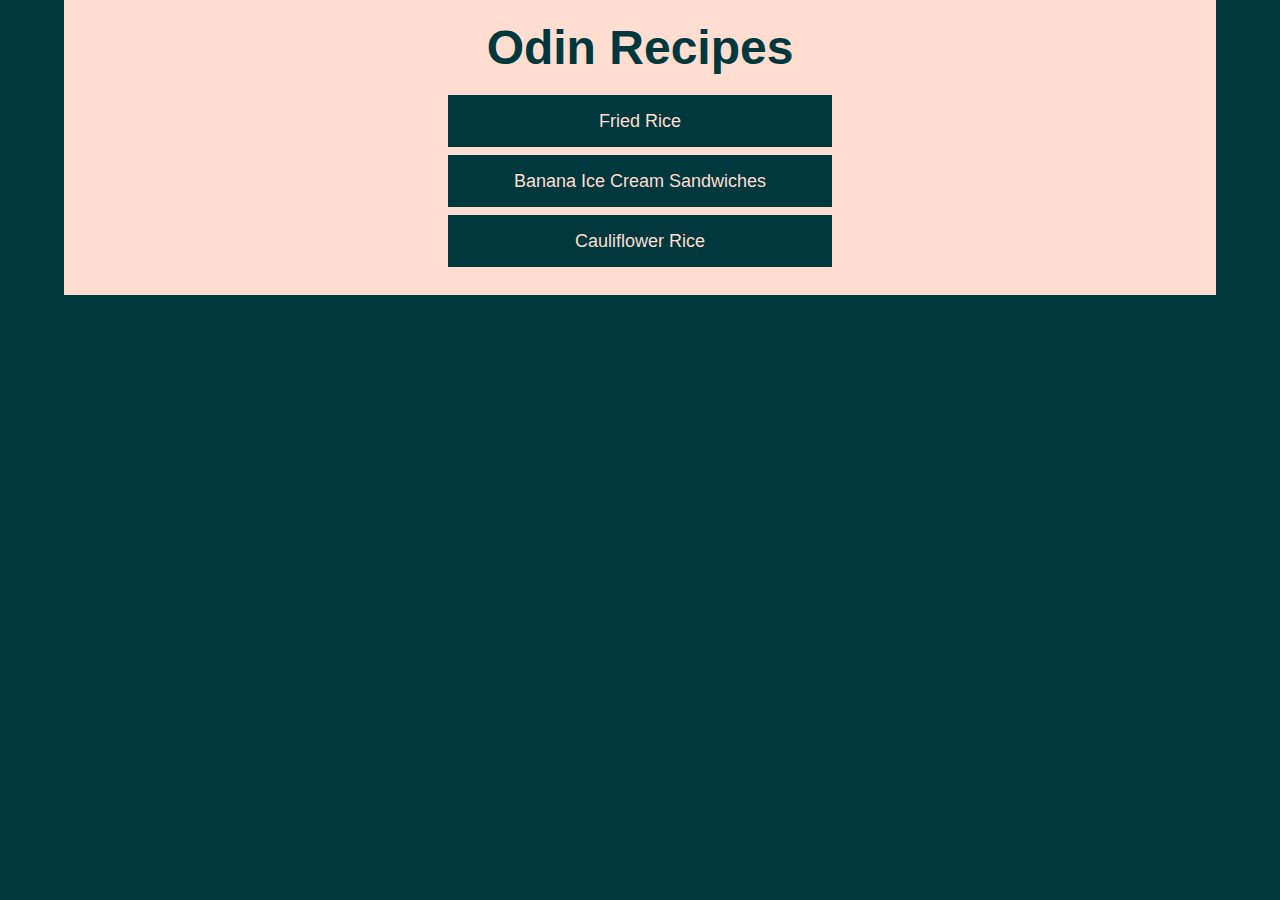
<file: index.html>
<!DOCTYPE html>
<html lang="en">
  <head>
    <meta charset="UTF-8" />
    <meta name="viewport" content="width=device-width, initial-scale=1.0" />
    <link rel="stylesheet" href="styles.css" />
    <title>Odin Recipes</title>
  </head>
  <body>
    <div class="content-container">
      <h1 class="page-title">Odin Recipes</h1>
      <div>
        <a class="btn recipe-btn" href="recipes/fried-rice.html">Fried Rice</a>
        <a class="btn recipe-btn" href="recipes/banana-sandwiches.html"
          >Banana Ice Cream Sandwiches</a
        >
        <a class="btn recipe-btn" href="recipes/cauliflower-rice.html"
          >Cauliflower Rice</a
        >
      </div>
    </div>
  </body>
</html>
</file>
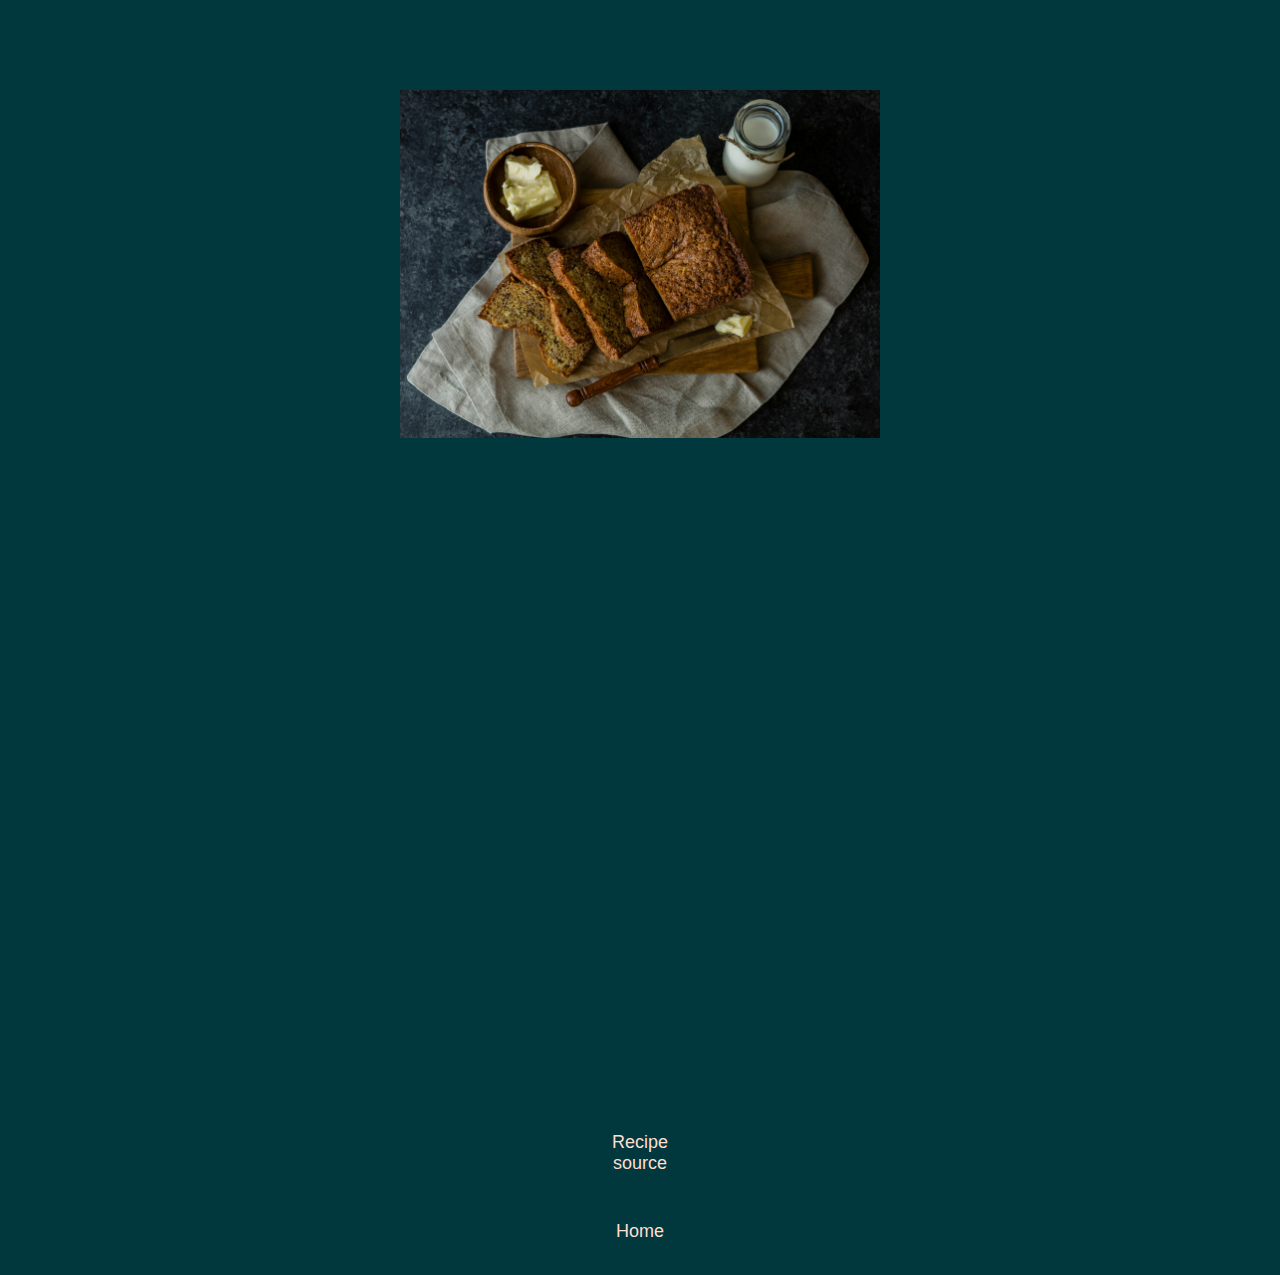
<file: recipes/bread.html>
<!DOCTYPE html>
<html lang="en">
<head>
  <meta charset="UTF-8">
  <meta name="viewport" content="width=device-width, initial-scale=1.0">
  <title>Grandma's Banana Bread</title>
  <link rel="stylesheet" href="../styles.css">
</head>
<body>
  <div class="recipe-container">
    <div class="list-container recipe">
      <h1>Grandmas's Banana Bread</h1>
      <img src="../images/bread.jpg" alt="A loaf of bread with milk and butter on the side." width="480">

      <p>A super moist banana bread which uses six bananas!</p>
      <p class="params">Prep Time: 15 mins | Cook Time: 1 hr | Servings: 12</p>

      <h2>Ingredients</h2>
      <ul>
        <li>3 cups sugar</li>
        <li>1 cup margarine, softened</li>
        <li>1 teaspoon vanilla extract</li>
        <li>4 eggs</li>
        <li>3 ½ cups all-purpose flour</li>
        <li>2 teaspoons baking soda</li>
        <li>¼ teaspoon salt</li>
        <li>1 cup buttermilk</li>
        <li>6 very ripe bananas, mashed</li>
      </ul>

      <h2>Steps</h2>
      <ol>
        <li>Preheat oven to 325 degrees F (165 degrees C). Lightly grease a 9x13 inch baking pan.</li>
        <li>In a large bowl, cream together the sugar and margarine until light and fluffy. Stir in the eggs one at a time, beating well with each addition, then stir in the vanilla.</li>
        <li>In a large bowl, sift together flour, baking soda and salt. Blend this mixture into the egg mixture, alternately with the buttermilk; stir just to combine. Fold in the mashed bananas; mixing just enough to evenly combine. Pour batter into prepared pan.</li>
        <li>Bake in preheated oven until a toothpick inserted into center of the loaf comes our clean, about 60 minutes. </li>
      </ol>

      <p><a class="btn link" href="https://www.allrecipes.com/recipe/23810/grandmas-banana-bread/">Recipe source</a> | <a class="btn link" href="../index.html">Home</a></p>
    </div>
  </div>
</body>
</html>
</file>
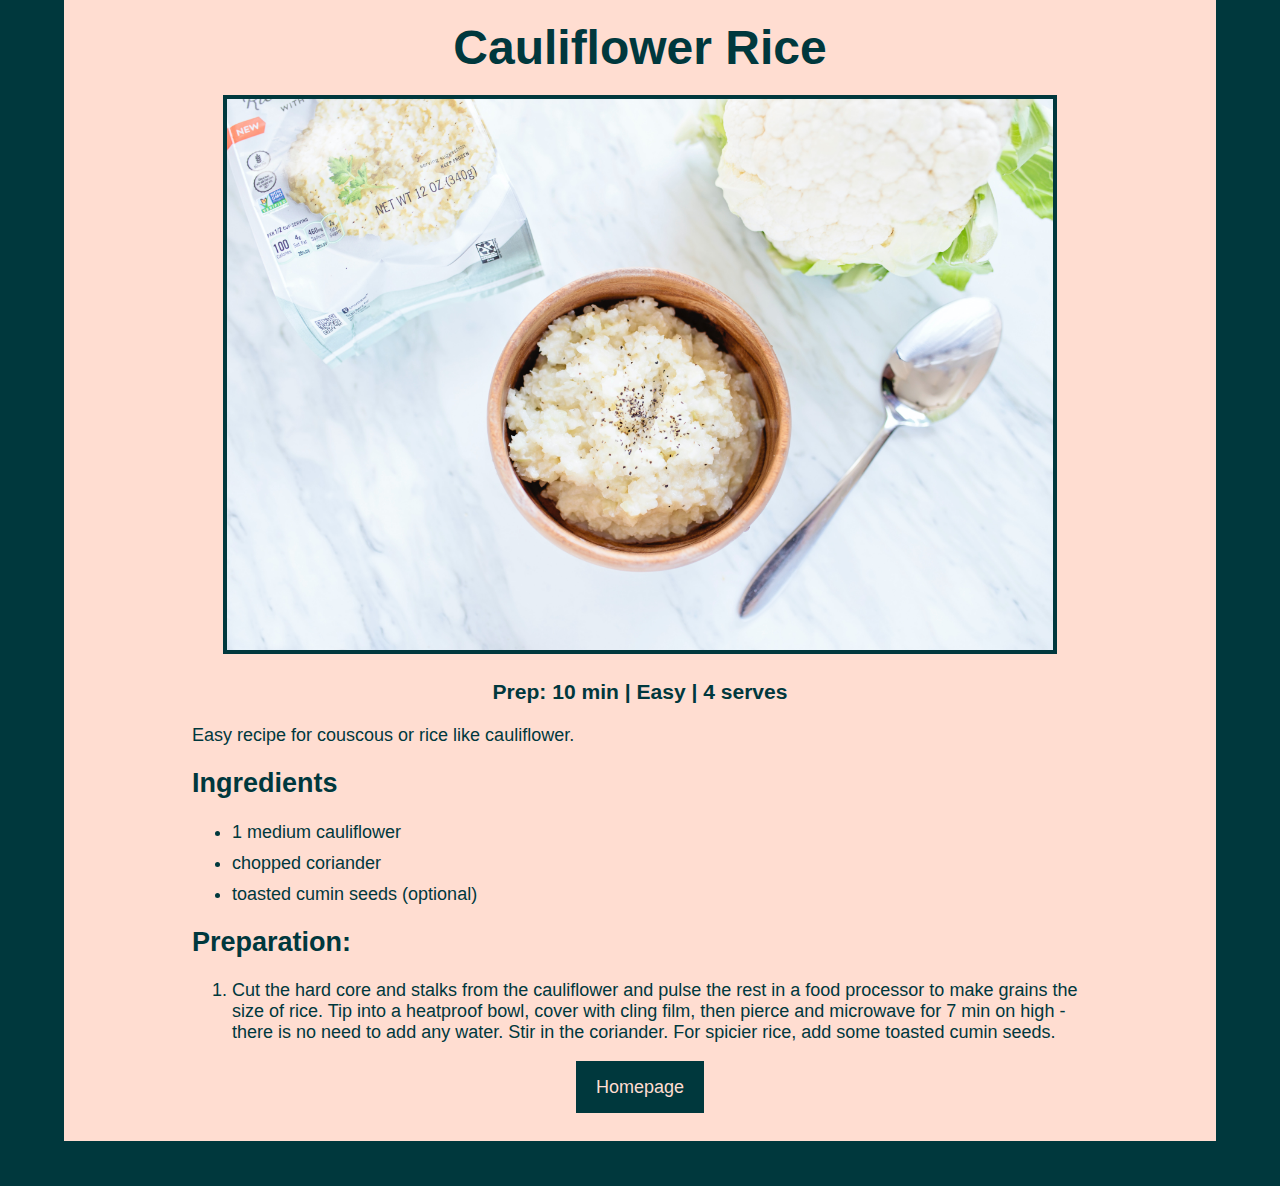
<file: recipes/cauliflower-rice.html>
<!DOCTYPE html>
<html lang="en">
  <head>
    <meta charset="UTF-8" />
    <meta name="viewport" content="width=device-width, initial-scale=1.0" />
    <link rel="stylesheet" href="../styles.css" />
    <title>Cauliflower Rice | Recipe</title>
  </head>
  <body>
    <div class="content-container">
      <h1 class="page-title">Cauliflower Rice</h1>
      <img
        class="img"
        src="../images/cauliflower-rice.jpg"
        alt="fried cauliflower rice on a bowl and whole cauliflower and a bag at the side"
        width="600"
      />
      <h3>Prep: 10 min | Easy | 4 serves</h3>
      <div class="text-container">
        <p>Easy recipe for couscous or rice like cauliflower.</p>
        <h2>Ingredients</h2>
        <ul>
          <li>1 medium cauliflower</li>
          <li>chopped coriander</li>
          <li>toasted cumin seeds (optional)</li>
        </ul>
        <h2>Preparation:</h2>
        <ol>
          <li>
            Cut the hard core and stalks from the cauliflower and pulse the rest
            in a food processor to make grains the size of rice. Tip into a
            heatproof bowl, cover with cling film, then pierce and microwave for
            7 min on high - there is no need to add any water. Stir in the
            coriander. For spicier rice, add some toasted cumin seeds.
          </li>
        </ol>
      </div>
      <a href="../index.html" class="btn">Homepage</a>
    </div>
  </body>
</html>
</file>
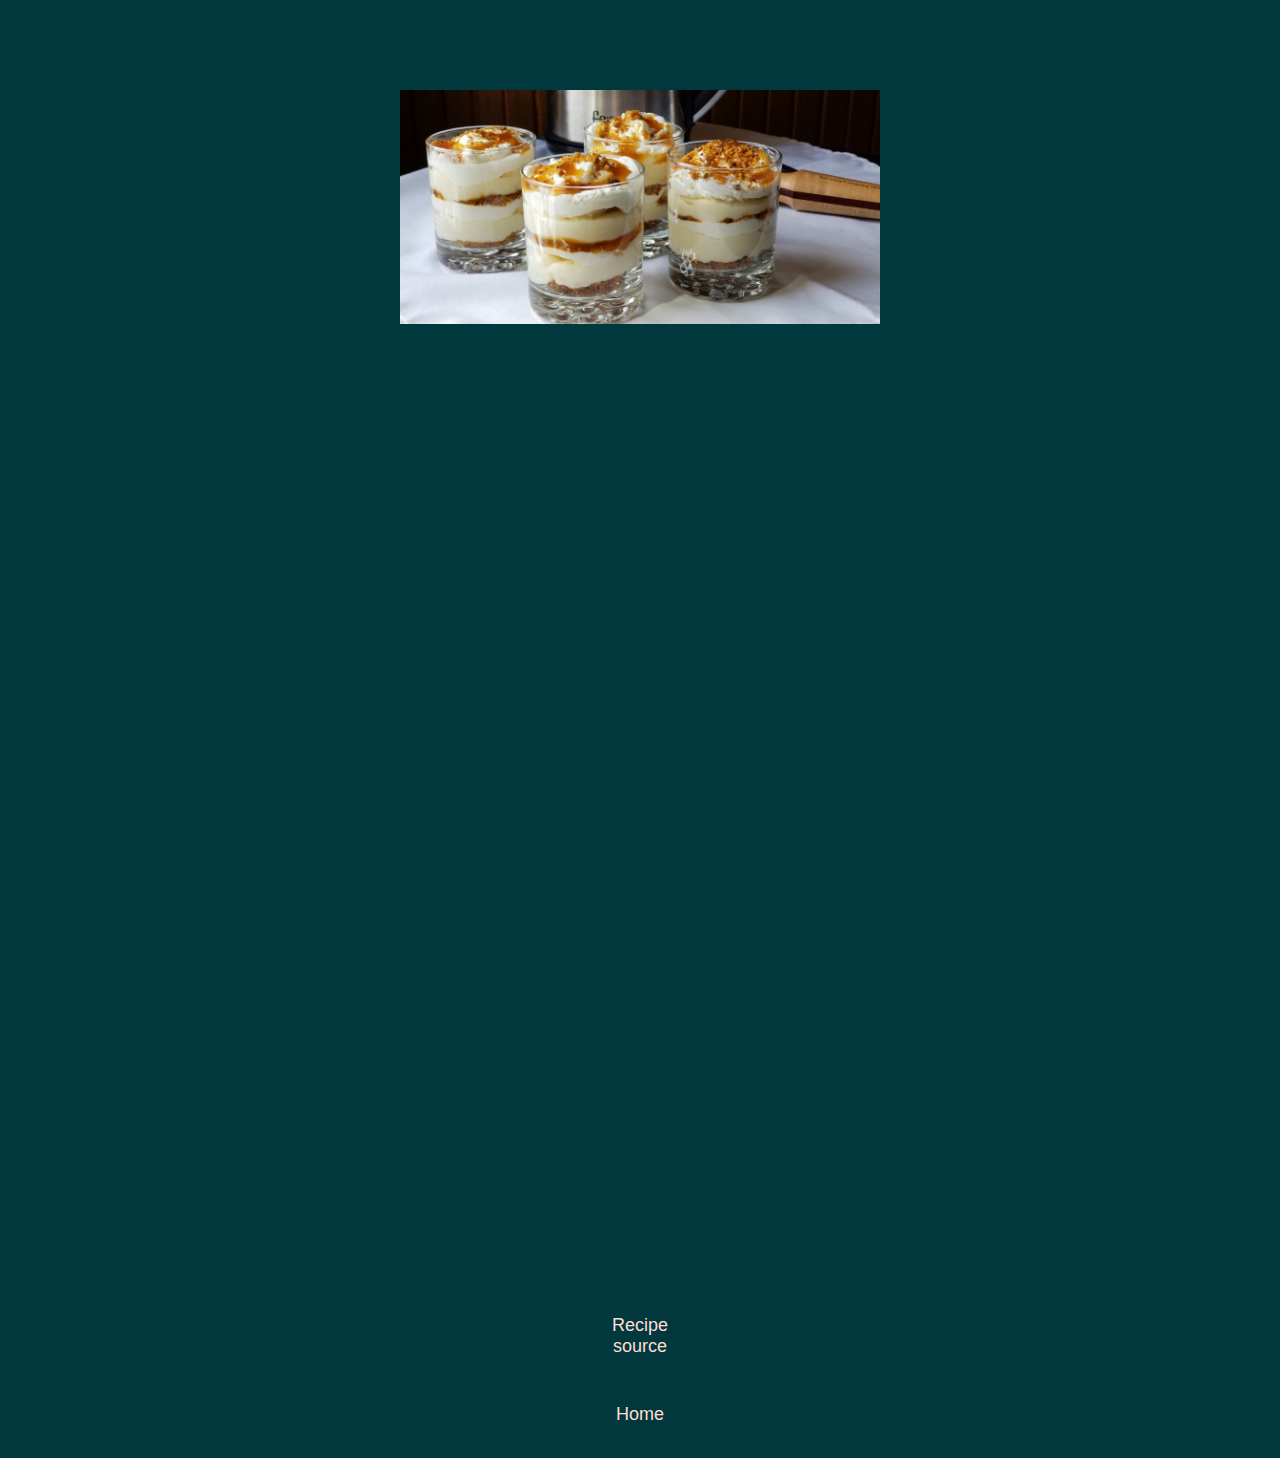
<file: recipes/pudding.html>
<!DOCTYPE html>
<html lang="en">
<head>
  <meta charset="UTF-8">
  <meta name="viewport" content="width=device-width, initial-scale=1.0">
  <title>Grandma's Banana Pudding</title>
  <link rel="stylesheet" href="../styles.css">
</head>
<body>
  <div class="recipe-container">
    <div class="list-container recipe">
      <h1>Grandma's Banana Pudding</h1>
      <img src="../images/pudding.jpg" alt="Four desserts on a cup" width="480">

      <p>My grandma's old-fashioned banana pudding recipe was always something she made from memory, but I let her talk it out so I could write it down. She ran a country club and restaurant in her day; she can make amazing food, but she doesn't measure anything and makes most foods from memory.</p>
      <p class="params">Prep Time: 25 mins | Cook Time: 35 mins | Servings: 8</p>

      <h2>Ingredients</h2>
      <h3>Pudding:</h3>
      <ul>
        <li>1 cup white sugar</li>
        <li>½ cup all-purpose flour</li>
        <li>½ teaspoon salt</li>
        <li>4 large eggs, separated, divided</li>
        <li>2 cups milk</li>
        <li>1 teaspoon vanilla extract</li>
        <li>1 tablespoon butter</li>
        <li>1 (12 ounce) package vanilla wafers, divided</li>
        <li>4 medium bananas, sliced, or more to taste</li>
      </ul>
      <h3>Meringue:</h3>
      <ul>
        <li>¼ teaspoon cream of tartar</li>
        <li>5 tablespoons white sugar</li>
        <li>½ teaspoon vanilla extract</li>
      </ul>

      <h2>Steps</h2>
      <ol>
        <li>Preheat the oven to 375 degrees F (190 degrees C).</li>
        <li>Make the pudding: Combine sugar, flour, and salt in a bowl. Set egg whites aside for meringue.</li>
        <li>Beat egg yolks in a heavy saucepan over medium heat. Add sugar mixture alternately with milk and vanilla, stirring constantly. Bring to a simmer and cook until slightly thickened, 8 to 10 minutes. Add butter; continue stirring until thickened to a pudding-like consistency, 5 to 7 minutes more.</li>
        <li>Line the bottom of a baking dish with 1/2 of the wafers. Layer 1/2 of the banana slices over wafers and cover with 1/2 of the pudding. Repeat layers once more.</li>
        <li>Make the meringue: Beat reserved egg whites in a glass, metal, or ceramic bowl, gradually adding cream of tartar, until soft peaks form. Add sugar and continue beating on high speed until stiff peaks form. Fold in vanilla. Spoon meringue over pudding.</li>
        <li>Bake in the preheated oven until meringue browns, 15 to 20 minutes. Let cool before serving.</li>
      </ol>

      <p><a class="btn link" href="https://www.allrecipes.com/recipe/276315/grandmas-banana-pudding/">Recipe source</a> | <a class="btn link" href="../index.html">Home</a></p>
    </div>
  </div>
</body>
</html>
</file>
<file: styles.css>
html {
  box-sizing: border-box;
}
*,
*:before,
*:after {
  box-sizing: inherit;
}

body {
  font-family: Verdana, Geneva, Tahoma, sans-serif;
  color: #00383d;
  background-color: #00383d;
  font-size: 18px;
  text-align: center;
  margin: 0;
}

.content-container {
  height: auto;
  width: 90vw;
  margin: 0 auto 5vh;
  padding: 20px;
  background-color: #ffddd1;
}

.text-container {
  text-align: left;
  width: 70vw;
  margin: 0 auto;
}

.page-title {
  font-size: 48px;
  margin: 0 0 20px;
}

.btn {
  display: block;
  width: 128px;
  height: 52px;
  text-align: center;
  color: #ffddd1;
  background-color: #00383d;
  text-decoration: none;
  margin: 8px auto;
  padding: 16px;
}

.recipe-btn {
  width: 384px;
}

.img {
  width: 75%;
  border: #00383d solid 4px;
}

li {
  margin: 10px 0;
}
</file>
